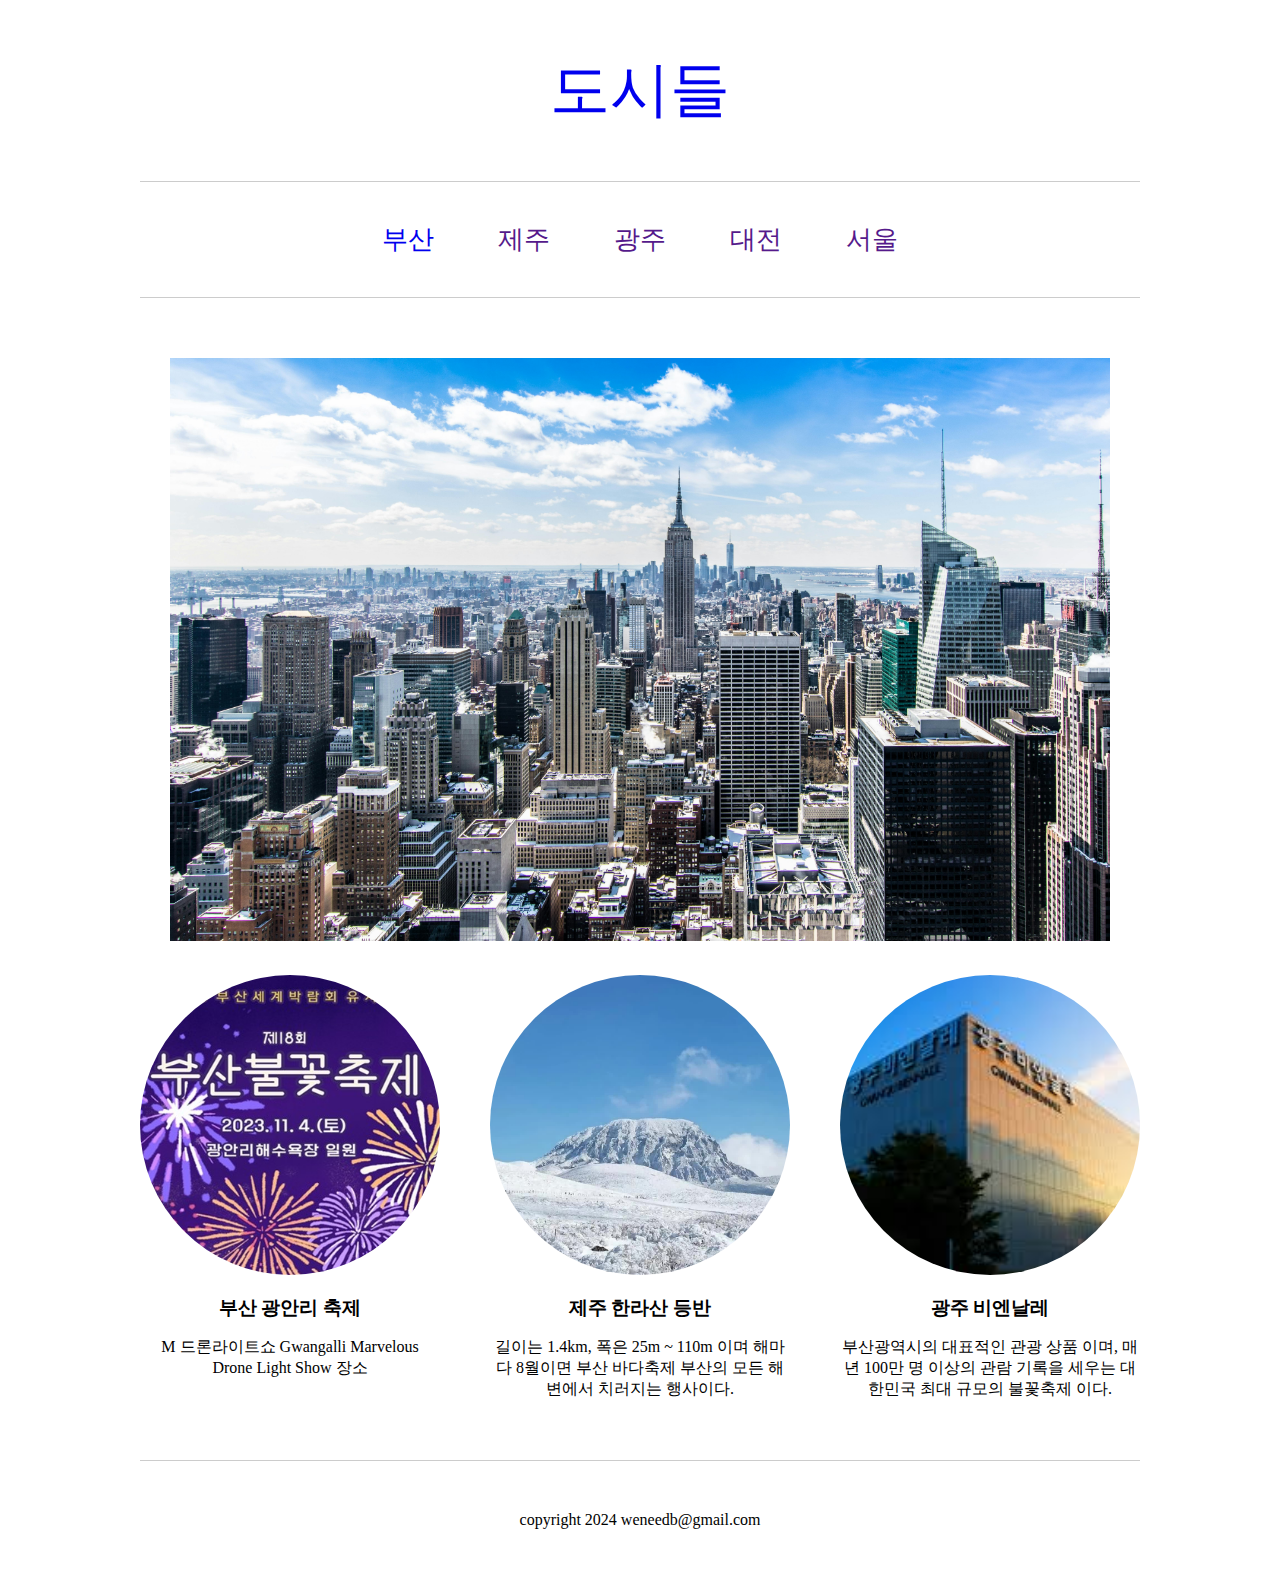
<file: index.html>
<!DOCTYPE html>
<html lang="ko">
<head>
    <meta charset="UTF-8">
    <meta name="viewport" content="width=device-width, initial-scale=1.0">
    <title>도시들...</title>
    <link rel="stylesheet" href="./css/main.css">
</head>
<body>
    <div class="wrap">
        <h1 class="title"><a href="index.html">도시들</a></h1>
        <ul class="nav">
            <li><a href="busan.html">부산</a></li>
            <li><a href="">제주</a></li>
            <li><a href="">광주</a></li>
            <li><a href="">대전</a></li>
            <li><a href="">서울</a></li>
        </ul>

<div class="slide">
    <img src="./img/slid.jpg" alt="슬라이드 이미지">
</div>

        <ul class="list">
            <li>
                <div class="photo">
                    <img src="./img/busan.jpg" alt="부산">
                </div>
                <div class="text">
                    <h3>부산 광안리 축제</h3>
                    <p>M 드론라이트쇼 Gwangalli Marvelous Drone Light Show 장소</p>
                </div>            
            </li>
            <li>
                <div class="photo">
                    <img src="./img/jeju.jpg" alt="제주">
                </div>
                <div class="text">
                    <h3>제주 한라산 등반</h3>
                    <p>길이는 1.4km, 폭은 25m ~ 110m 이며 해마다 8월이면 부산 바다축제 부산의 모든 해변에서 치러지는 행사이다. </p>
                </div>            
            </li>
            <li>
                <div class="photo">
                    <img src="./img/gj.jpg" alt="광주">
                </div>
                <div class="text">
                    <h3>광주 비엔날레</h3>
                    <p>부산광역시의 대표적인 관광 상품 이며, 매년 100만 명 이상의 관람 기록을 세우는 대한민국 최대 규모의 불꽃축제 이다.</p>
                </div>            
            </li>
        </ul>
        <DIV class="copyright">
            <p>copyright 2024 weneedb@gmail.com</p>
        </DIV>
    </div>
</body>
</html>
</file>
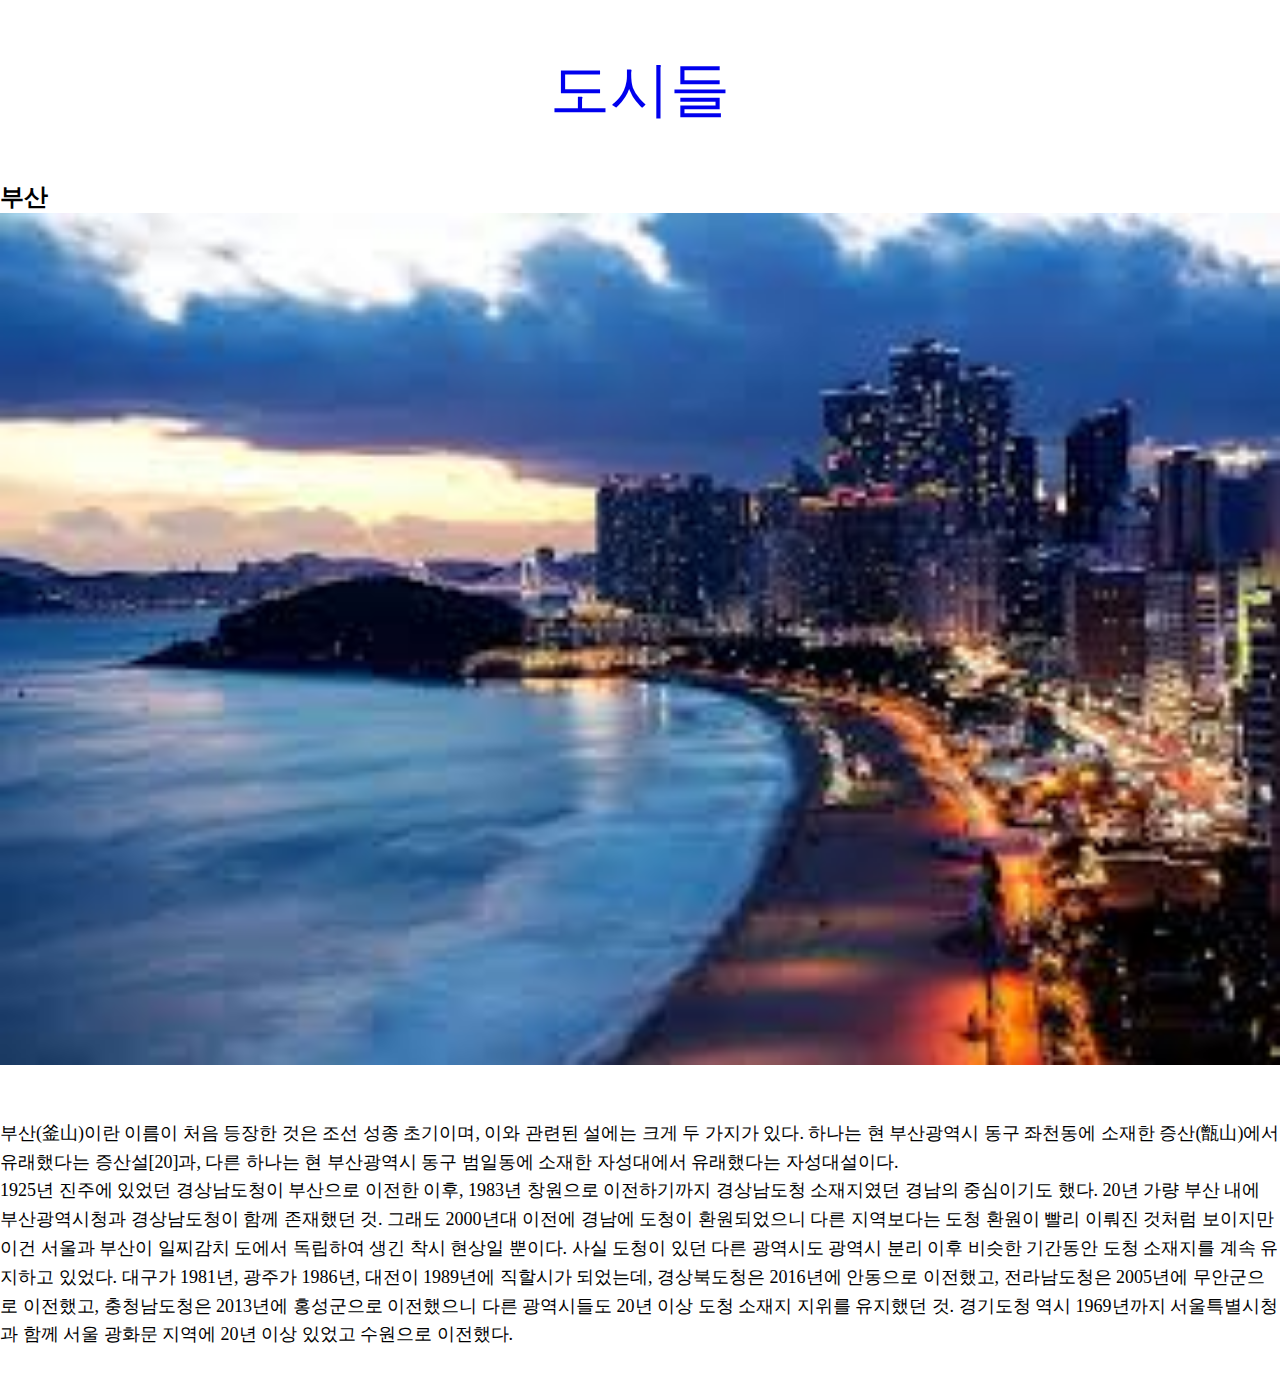
<file: busan.html>
<!DOCTYPE html>
<html lang="ko">
<head>
    <meta charset="UTF-8">
    <meta name="viewport" content="width=device-width, initial-scale=1.0">
    <title>Document</title>
    <link rel="stylesheet" href="./css/main.css">
</head>
<body>
    <div class="container">
        <h1 class="title"><a href="index.html">도시들</a></h1>

        <h2>부산</h2>
        <div class="photo">
            <img src="./img/busan 12.jpg" alt="부산 야경">
        <div class="city_text">
     <p>부산(釜山)이란 이름이 처음 등장한 것은 조선 성종 초기이며, 이와 관련된 설에는 크게 두 가지가 있다. 하나는 현 부산광역시 동구 좌천동에 소재한 증산(甑山)에서 유래했다는 증산설[20]과, 다른 하나는 현 부산광역시 동구 범일동에 소재한 자성대에서 유래했다는 자성대설이다.</p>       
<p>1925년 진주에 있었던 경상남도청이 부산으로 이전한 이후, 1983년 창원으로 이전하기까지 경상남도청 소재지였던 경남의 중심이기도 했다. 20년 가량 부산 내에 부산광역시청과 경상남도청이 함께 존재했던 것. 그래도 2000년대 이전에 경남에 도청이 환원되었으니 다른 지역보다는 도청 환원이 빨리 이뤄진 것처럼 보이지만 이건 서울과 부산이 일찌감치 도에서 독립하여 생긴 착시 현상일 뿐이다. 사실 도청이 있던 다른 광역시도 광역시 분리 이후 비슷한 기간동안 도청 소재지를 계속 유지하고 있었다. 대구가 1981년, 광주가 1986년, 대전이 1989년에 직할시가 되었는데, 경상북도청은 2016년에 안동으로 이전했고, 전라남도청은 2005년에 무안군으로 이전했고, 충청남도청은 2013년에 홍성군으로 이전했으니 다른 광역시들도 20년 이상 도청 소재지 지위를 유지했던 것. 경기도청 역시 1969년까지 서울특별시청과 함께 서울 광화문 지역에 20년 이상 있었고 수원으로 이전했다.

</p>
        </div>
        </div>
    </div>
</body>
</html>
</file>
<file: css/main.css>
* {
    margin: 0;
    padding: 0;
    box-sizing: border-box;
}

ul {
    list-style: none;
}

a {
    text-decoration: none;
}

.wrap {
    width: 1000px;
    margin: 0 auto;
}

.title {
    font-size: 60px;
    font-weight: normal;
    text-align: center;
    padding-top: 50px;
    padding-bottom: 50px;
}
.nav {
text-align: center;
padding-top: 40px;
padding-bottom: 40px;
border-top: 1px solid #ccc;
border-bottom: 1px solid #ccc;
margin-bottom: 60px;
}

.nav li {
    display: inline;
}

.nav li a {
    font-size: 26px;
    padding: 30px;
}
img {
    width: 100%;
}
.h2 {
     text-align: center;
     margin-bottom: 50px;
}
.slide {
    margin: 30px;
}
.list {
display: flex;
gap: 50px;
}
.list li {
    width: 300px;
}
.list li .photo {
    width: 300px;
    height: 300px;
}
.list li .photo img {
    width: 100%;
    height: 100%;
    object-fit: cover;
    border-radius: 100%;
}
.list li .text{
    text-align: center;
    margin-top: 20px;
}
.list li .text h3 {
     margin-bottom: 16px;
}
.city_text {
    padding: 50px 0 50px 0;
}
.city_text p {
    margin-bottom: 50;
    font-size: 18px;
    line-height: 1.6;
}
.copyright {
    padding: 50px 0 50px 0;
    text-align: center;
    border-top: 1px solid #ccc;
    margin-top: 60px;
}
</file>
